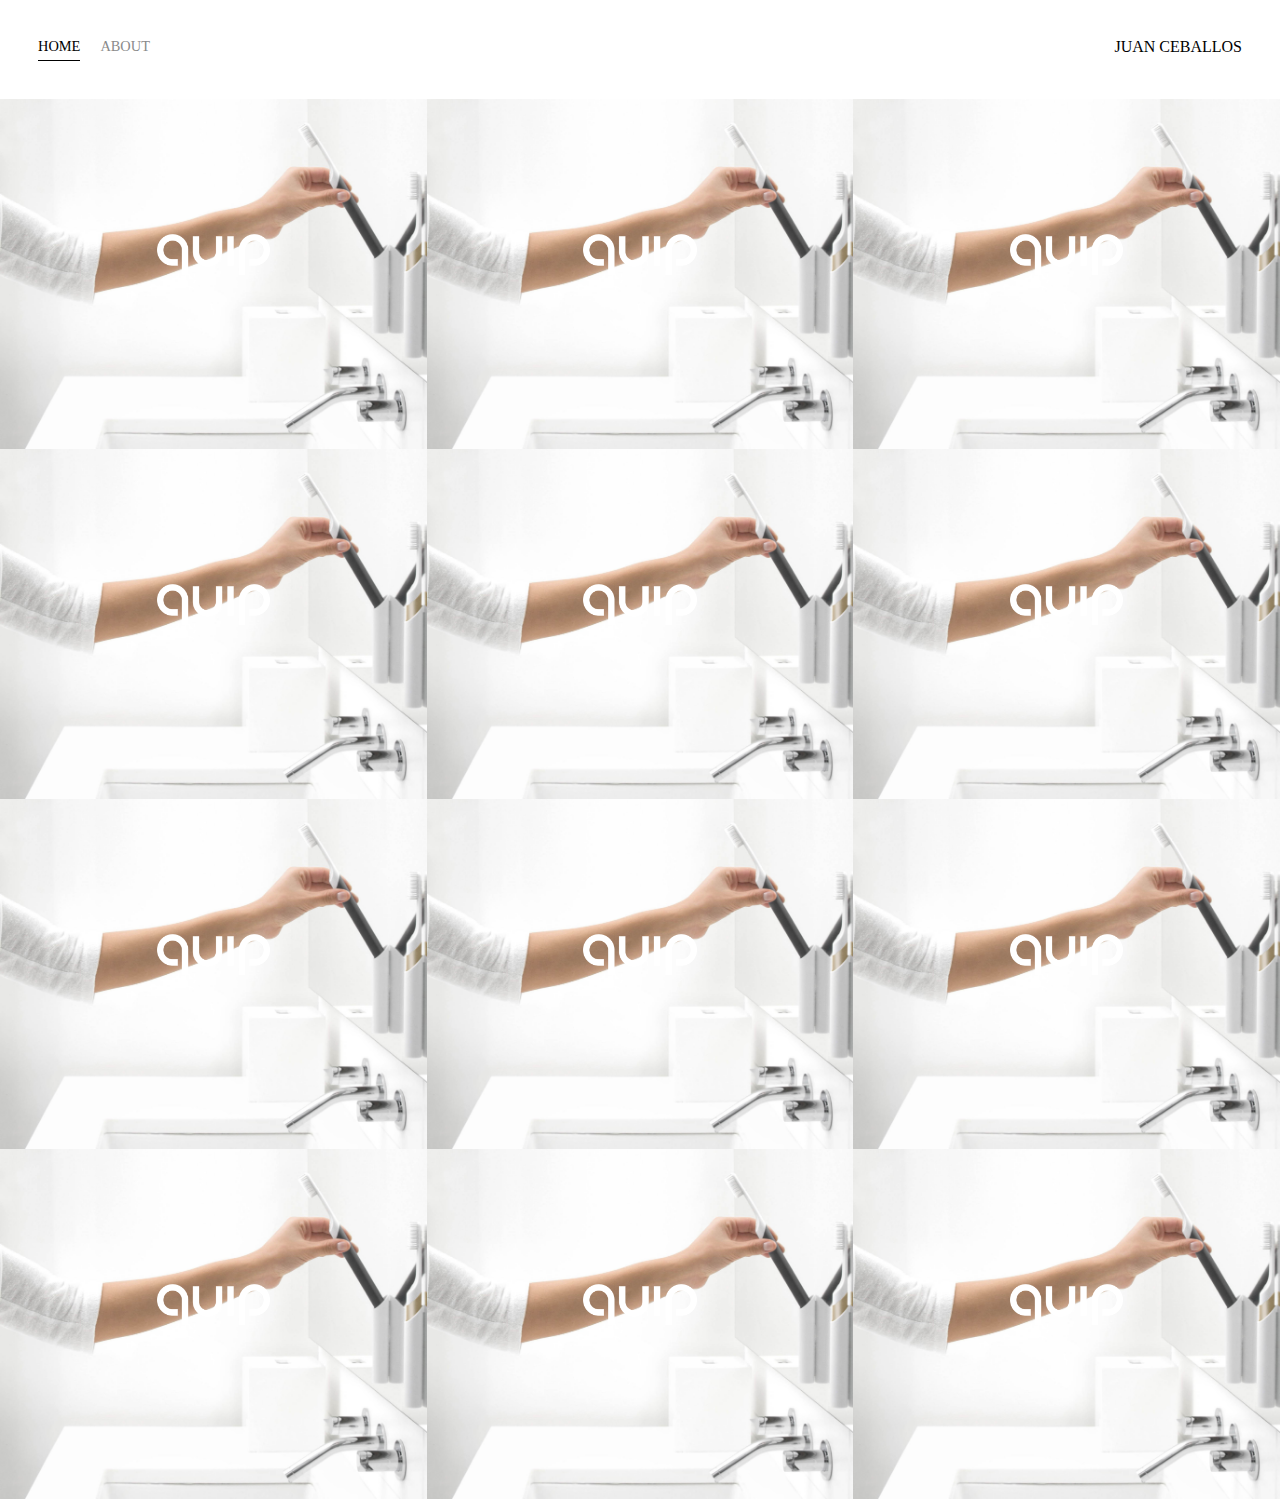
<file: index.html>
<!DOCTYPE html>
<html lang="en">
  <head>
    <meta charset="UTF-8" />
    <meta name="viewport" content="width=device-width, initial-scale=1.0" />
    <title>Document</title>
    <link rel="stylesheet" href="styles.css" />
  </head>
  <body>
    <div class="container">
      <div class="nav-wrapper">
        <div class="left-side">
          <div class="nav-link-wrapper active-nav-link">
            <a href="index.html">Home</a>
          </div>

          <div class="nav-link-wrapper">
            <a href="about.html">About</a>
          </div>
        </div>
        <div class="right-side">
          <div class="brand">
            <div>JUAN CEBALLOS</div>
          </div>
        </div>
      </div>

      <div class="content-wrapper">
        <div class="portfolio-items-wrapper">
          <div class="portfolio-item-wrapper">
            <div
              class="portfolio-img-background"
              style="background-image: url(images/portfolio1.jpg)"
            ></div>

            <div class="img-text-wrapper">
              <div class="logo-wrapper">
                <img src="images/logos/quip.png" />
              </div>

              <div class="subtitle">This is Sample app call Quip</div>
            </div>
          </div>

          <div class="portfolio-item-wrapper">
            <div
              class="portfolio-img-background"
              style="background-image: url(images/portfolio1.jpg)"
            ></div>

            <div class="img-text-wrapper">
              <div class="logo-wrapper">
                <img src="images/logos/quip.png" />
              </div>

              <div class="subtitle">This is Sample app call Quip</div>
            </div>
          </div>

          <div class="portfolio-item-wrapper">
            <div
              class="portfolio-img-background"
              style="background-image: url(images/portfolio1.jpg)"
            ></div>

            <div class="img-text-wrapper">
              <div class="logo-wrapper">
                <img src="images/logos/quip.png" />
              </div>

              <div class="subtitle">This is Sample app call Quip</div>
            </div>
          </div>

          <div class="portfolio-item-wrapper">
            <div
              class="portfolio-img-background"
              style="background-image: url(images/portfolio1.jpg)"
            ></div>

            <div class="img-text-wrapper">
              <div class="logo-wrapper">
                <img src="images/logos/quip.png" />
              </div>

              <div class="subtitle">This is Sample app call Quip</div>
            </div>
          </div>

          <div class="portfolio-item-wrapper">
            <div
              class="portfolio-img-background"
              style="background-image: url(images/portfolio1.jpg)"
            ></div>

            <div class="img-text-wrapper">
              <div class="logo-wrapper">
                <img src="images/logos/quip.png" />
              </div>

              <div class="subtitle">This is Sample app call Quip</div>
            </div>
          </div>

          <div class="portfolio-item-wrapper">
            <div
              class="portfolio-img-background"
              style="background-image: url(images/portfolio1.jpg)"
            ></div>

            <div class="img-text-wrapper">
              <div class="logo-wrapper">
                <img src="images/logos/quip.png" />
              </div>

              <div class="subtitle">This is Sample app call Quip</div>
            </div>
          </div>

          <div class="portfolio-item-wrapper">
            <div
              class="portfolio-img-background"
              style="background-image: url(images/portfolio1.jpg)"
            ></div>

            <div class="img-text-wrapper">
              <div class="logo-wrapper">
                <img src="images/logos/quip.png" />
              </div>

              <div class="subtitle">This is Sample app call Quip</div>
            </div>
          </div>

          <div class="portfolio-item-wrapper">
            <div
              class="portfolio-img-background"
              style="background-image: url(images/portfolio1.jpg)"
            ></div>

            <div class="img-text-wrapper">
              <div class="logo-wrapper">
                <img src="images/logos/quip.png" />
              </div>

              <div class="subtitle">This is Sample app call Quip</div>
            </div>
          </div>

          <div class="portfolio-item-wrapper">
            <div
              class="portfolio-img-background"
              style="background-image: url(images/portfolio1.jpg)"
            ></div>

            <div class="img-text-wrapper">
              <div class="logo-wrapper">
                <img src="images/logos/quip.png" />
              </div>

              <div class="subtitle">This is Sample app call Quip</div>
            </div>
          </div>

          <div class="portfolio-item-wrapper">
            <div
              class="portfolio-img-background"
              style="background-image: url(images/portfolio1.jpg)"
            ></div>

            <div class="img-text-wrapper">
              <div class="logo-wrapper">
                <img src="images/logos/quip.png" />
              </div>

              <div class="subtitle">This is Sample app call Quip</div>
            </div>
          </div>

          <div class="portfolio-item-wrapper">
            <div
              class="portfolio-img-background"
              style="background-image: url(images/portfolio1.jpg)"
            ></div>

            <div class="img-text-wrapper">
              <div class="logo-wrapper">
                <img src="images/logos/quip.png" />
              </div>

              <div class="subtitle">This is Sample app call Quip</div>
            </div>
          </div>

          <div class="portfolio-item-wrapper">
            <div
              class="portfolio-img-background"
              style="background-image: url(images/portfolio1.jpg)"
            ></div>

            <div class="img-text-wrapper">
              <div class="logo-wrapper">
                <img src="images/logos/quip.png" />
              </div>

              <div class="subtitle">This is Sample app call Quip</div>
            </div>
          </div>
        </div>
      </div>
    </div>
  </body>

  <script>
    const portfolioItems = document.querySelectorAll(`.portfolio-item-wrapper`);
    portfolioItems.forEach((portfolioItem) => {
      portfolioItem.addEventListener(`mouseover`, () => {
        portfolioItem.childNodes[1].classList.add(`img-darken`);
      });

      portfolioItem.addEventListener(`mouseout`, () => {
        portfolioItem.childNodes[1].classList.remove(`img-darken`);
      });
    });
  </script>
</html>
</file>
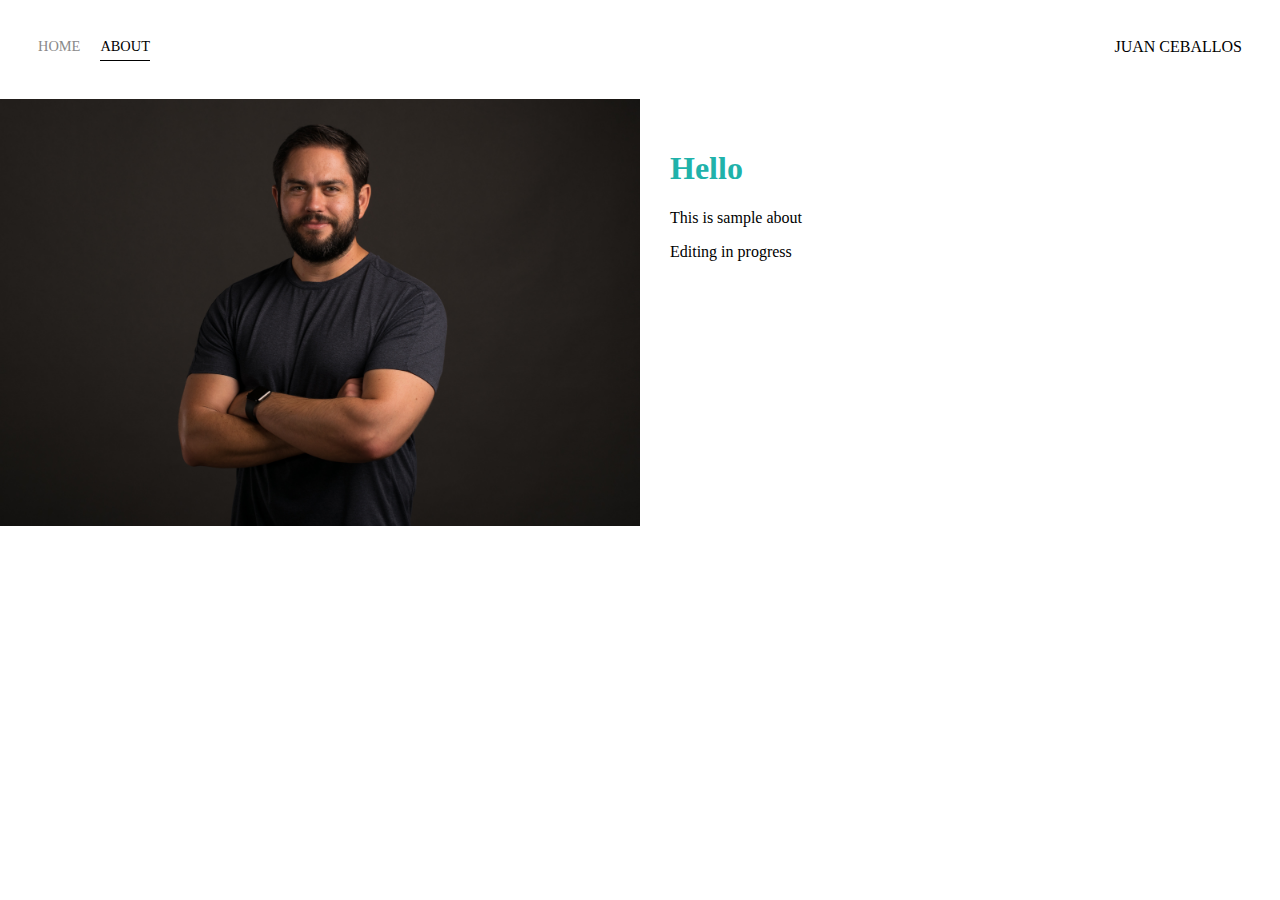
<file: about.html>
<!DOCTYPE html>
<html lang="en">
  <head>
    <meta charset="UTF-8" />
    <meta name="viewport" content="width=device-width, initial-scale=1.0" />
    <title>About</title>
    <link rel="stylesheet" href="styles.css" />
  </head>
  <body>
    <div class="container">
      <div class="nav-wrapper">
        <div class="left-side">
          <div class="nav-link-wrapper">
            <a href="index.html">Home</a>
          </div>

          <div class="nav-link-wrapper active-nav-link">
            <a href="about.html">About</a>
          </div>
        </div>
        <div class="right-side">
          <div class="brand">
            <div>JUAN CEBALLOS</div>
          </div>
        </div>
      </div>

      <div class="content-wrapper"></div>
      <div class="two-column-wrapper">
        <div class="profile-image-wrapper">
          <img src="images/profile.jpg" />
        </div>
        <div class="profile-content-wrapper">
          <h1>Hello</h1>
          <p>This is sample about</p>
          <p>Editing in progress</p>
        </div>
      </div>
    </div>
  </body>
</html>
</file>
<file: styles.css>
/*Master Styles*/

body {
  margin: 0px;
}

.container {
  display: grid;
  grid-template-columns: 1fr;
}

/*Nav Styles*/

.nav-wrapper {
  display: flex;
  justify-content: space-between;
  padding: 38px;
}

.left-side {
  display: flex;
}

.nav-wrapper > .left-side > div {
  margin-right: 20px;
  font-size: 0.9em;
  text-transform: uppercase;
}

.nav-link-wrapper {
  height: 22px;
  border-bottom: 1px solid transparent;
  transition: border-bottom 0.5s;
}

.nav-link-wrapper a {
  color: #8a8a8a;
  text-decoration: none;
  transition: color 0.5s;
}

.nav-link-wrapper:hover {
  border-bottom: 1px solid black;
}

.nav-link-wrapper a:hover {
  color: black;
}

.active-nav-link {
  border-bottom: 1px solid black;
}

.active-nav-link a {
  color: black !important;
}
/* Portfolio Styles */

.portfolio-items-wrapper {
  display: grid;
  grid-template-columns: 1fr 1fr 1fr;
}

.portfolio-item-wrapper {
  position: relative;
}

.portfolio-img-background {
  height: 350px;
  width: 100%;
  background-size: cover;
  background-position: center;
  background-repeat: no-repeat;
}

.img-text-wrapper {
  position: absolute;
  top: 0;
  display: flex;
  flex-direction: column;
  justify-content: center;
  align-items: center;
  height: 100%;
  text-align: center;
  padding-left: 100px;
  padding-right: 100px;
}

.logo-wrapper img {
  width: 50%;
  margin-bottom: 20px;
}

.img-text-wrapper .subtitle {
  transition: 1s;
  font-weight: 600;
  color: transparent;
}

.img-text-wrapper:hover .subtitle {
  font-weight: 600;
  color: lightseagreen;
}

.img-darken {
  transition: 1s;
  filter: brightness(10%);
}

/* About Page */

.two-column-wrapper {
  display: grid;
  grid-template-columns: 1fr 1fr;
}

.profile-image-wrapper img {
  width: 100%;
}

.profile-content-wrapper {
  padding: 30px;
}

.profile-content-wrapper h1 {
  color: lightseagreen;
}
</file>
